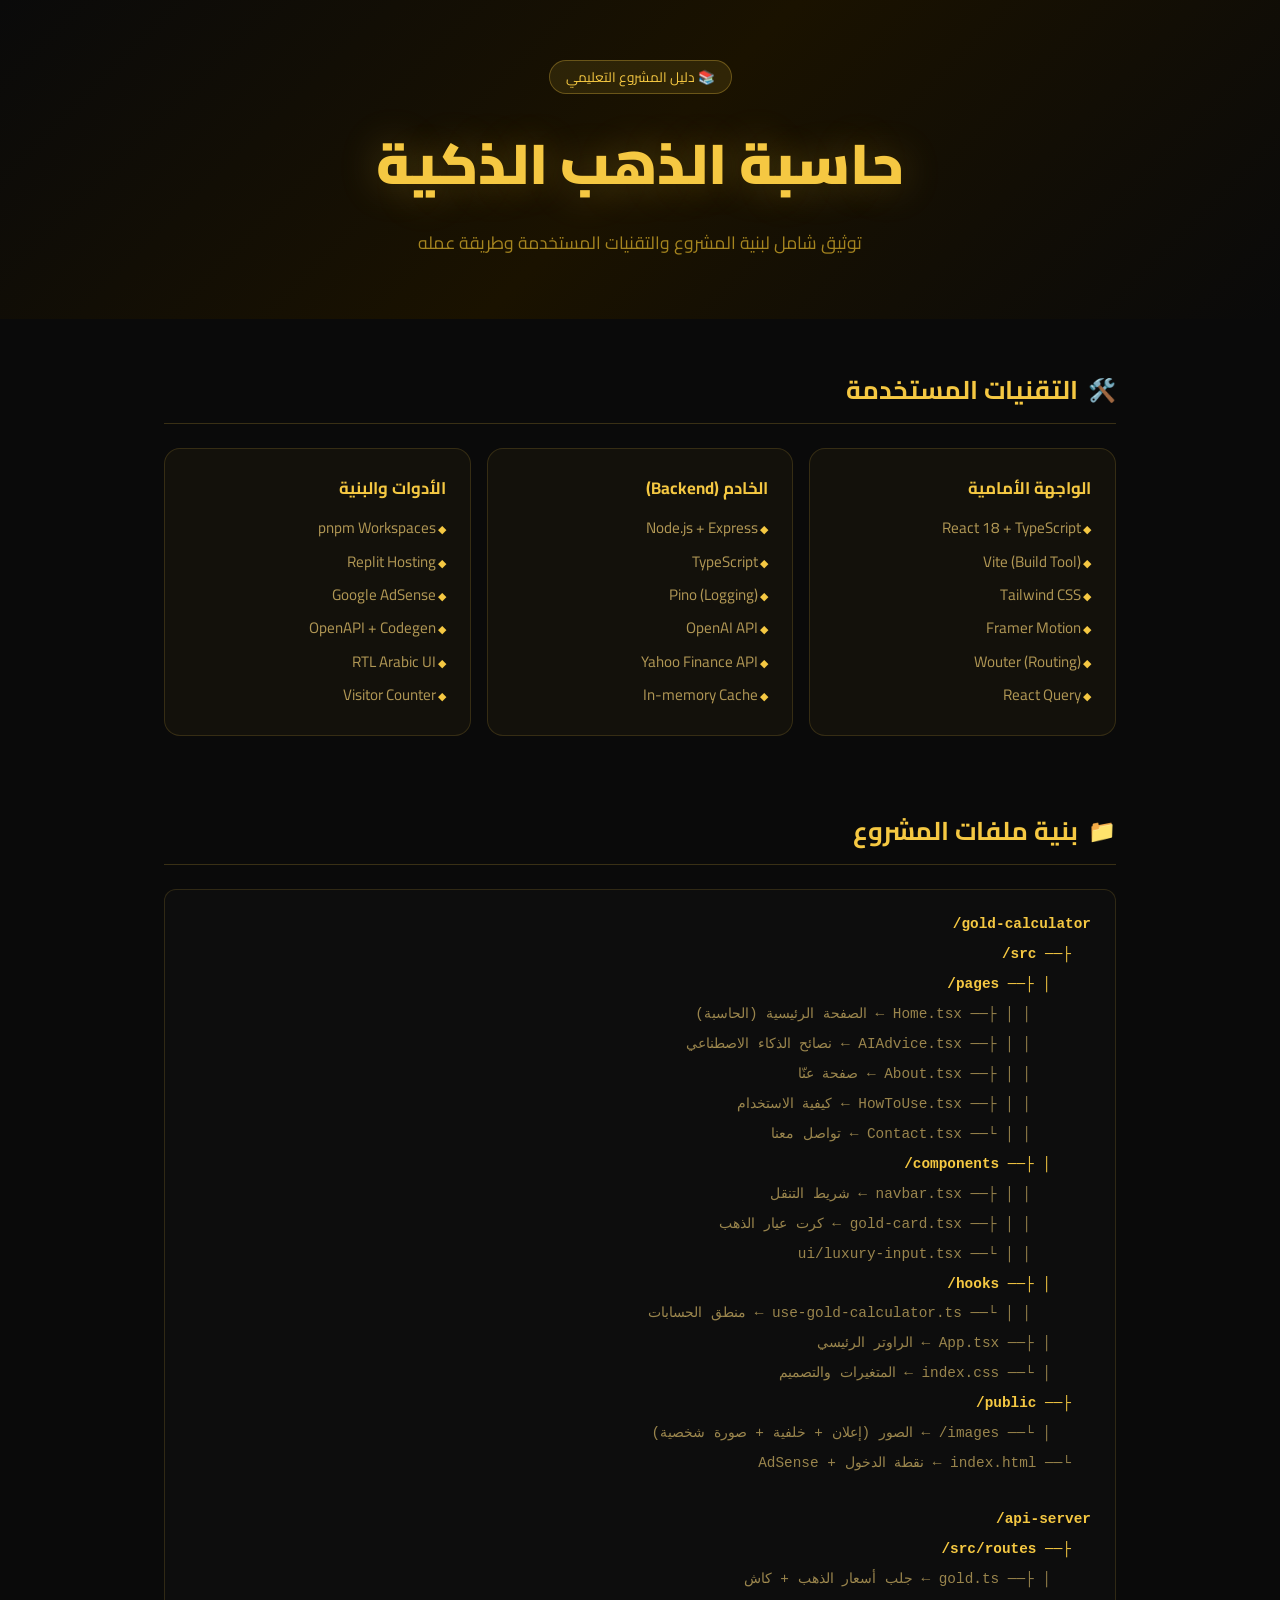
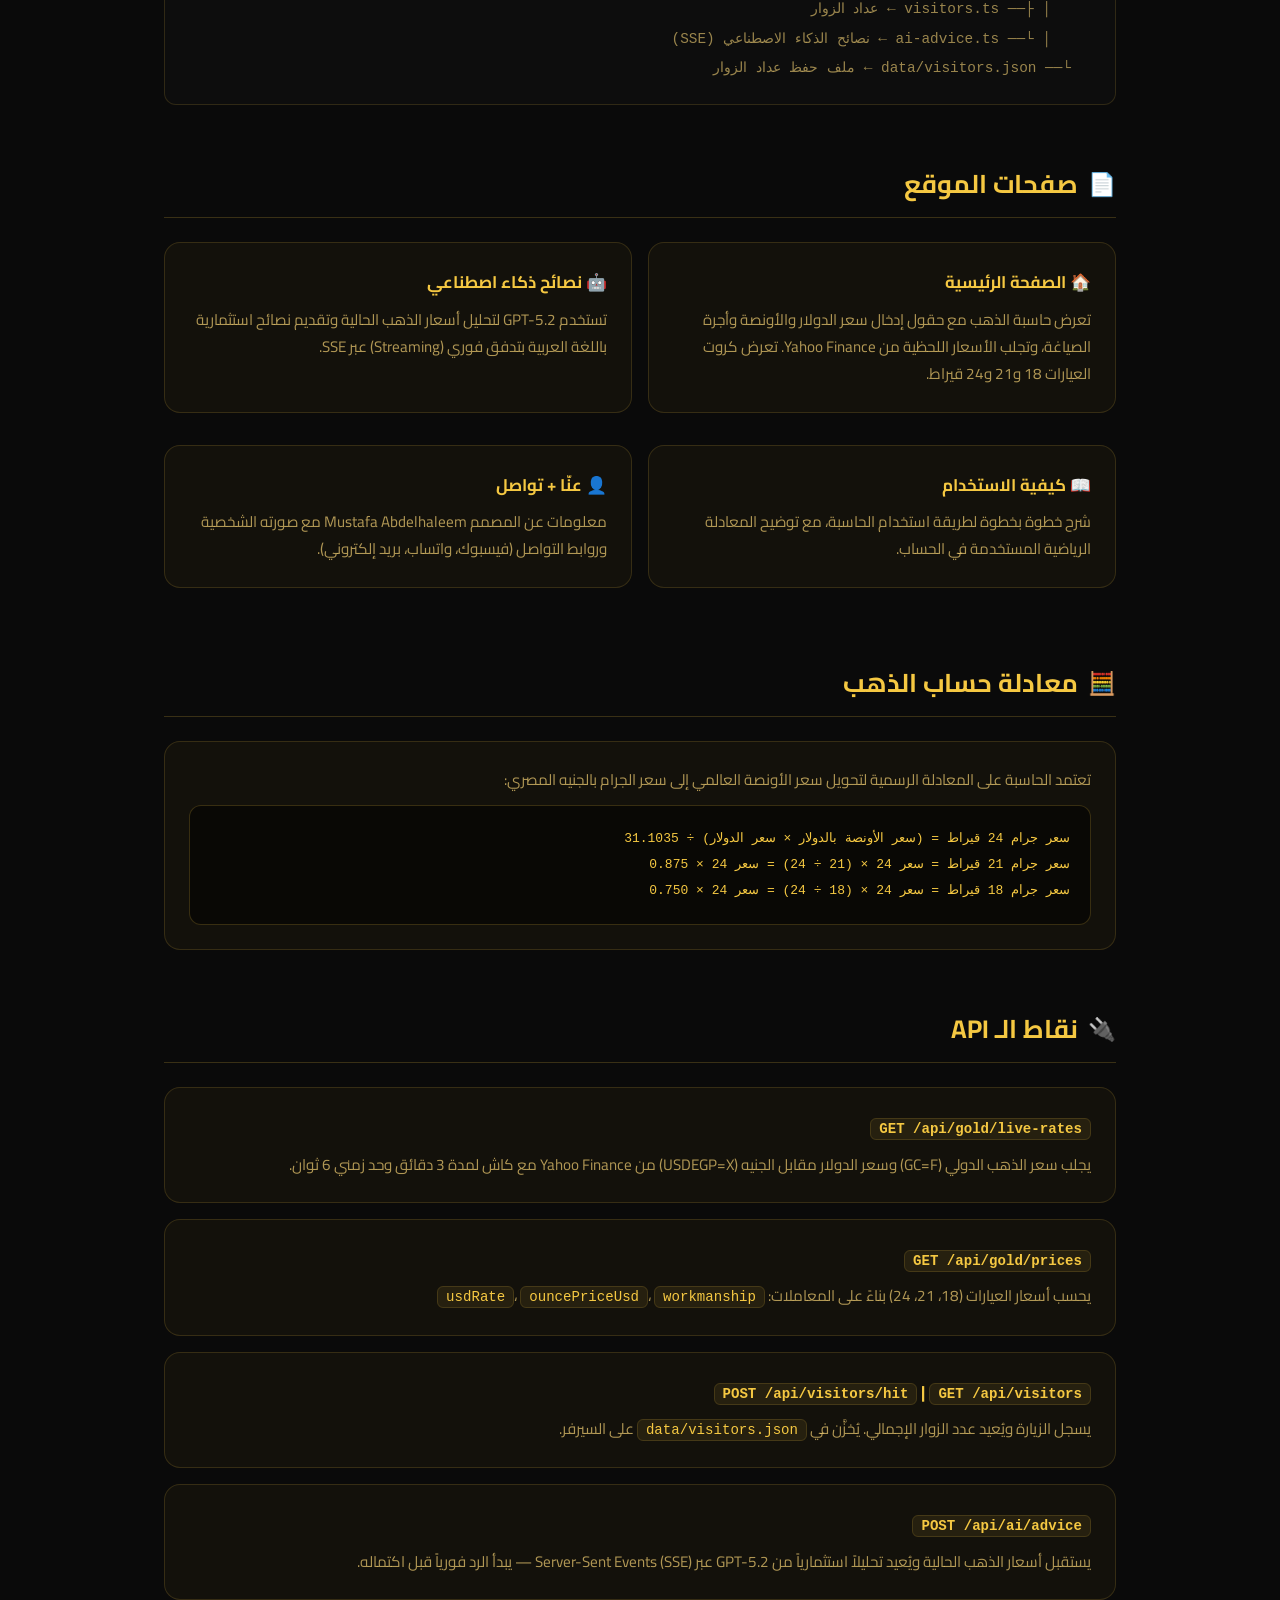
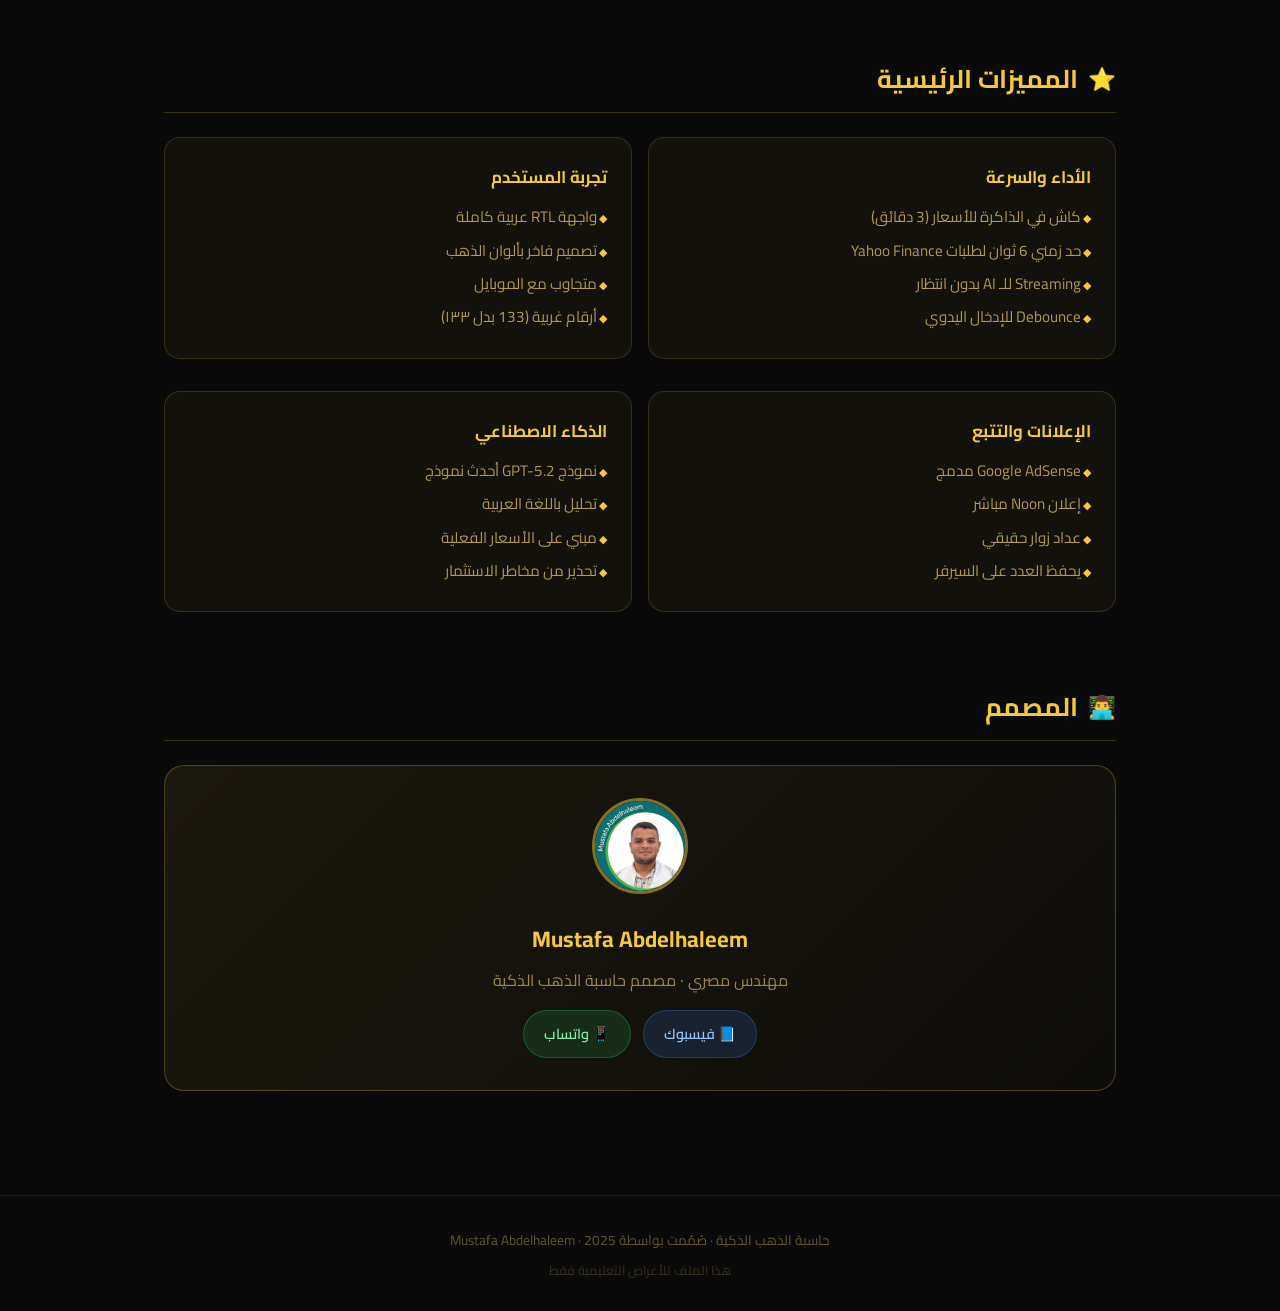
<file: artifacts/gold-calculator/public/index-educational.html>
<!DOCTYPE html>
<html lang="ar" dir="rtl">
<head>
  <meta charset="UTF-8" />
  <meta name="viewport" content="width=device-width, initial-scale=1.0" />
  <title>حاسبة الذهب الذكية - دليل المشروع التعليمي</title>
  <link href="https://fonts.googleapis.com/css2?family=Cairo:wght@400;600;700;900&display=swap" rel="stylesheet" />
  <style>
    *, *::before, *::after { box-sizing: border-box; margin: 0; padding: 0; }

    body {
      font-family: 'Cairo', sans-serif;
      background: #0a0a0a;
      color: #e5c46e;
      line-height: 1.8;
      min-height: 100vh;
    }

    .hero {
      background: linear-gradient(135deg, #0a0a0a 0%, #1a1200 50%, #0a0a0a 100%);
      border-bottom: 1px solid #c9a227/30;
      padding: 60px 24px;
      text-align: center;
    }

    .hero h1 {
      font-size: clamp(2rem, 5vw, 3.5rem);
      font-weight: 900;
      color: #f5c842;
      text-shadow: 0 0 40px rgba(245,200,66,0.3);
      margin-bottom: 12px;
    }

    .hero p {
      font-size: 1.1rem;
      color: #c9a227;
      opacity: 0.8;
      max-width: 600px;
      margin: 0 auto;
    }

    .badge {
      display: inline-block;
      background: rgba(245,200,66,0.1);
      border: 1px solid rgba(245,200,66,0.3);
      color: #f5c842;
      border-radius: 999px;
      padding: 4px 16px;
      font-size: 0.85rem;
      margin-bottom: 20px;
    }

    .container {
      max-width: 1000px;
      margin: 0 auto;
      padding: 48px 24px;
    }

    .section-title {
      font-size: 1.6rem;
      font-weight: 700;
      color: #f5c842;
      margin-bottom: 24px;
      padding-bottom: 10px;
      border-bottom: 1px solid rgba(245,200,66,0.2);
      display: flex;
      align-items: center;
      gap: 10px;
    }

    .section-title span { font-size: 1.4rem; }

    .card {
      background: rgba(245,200,66,0.04);
      border: 1px solid rgba(245,200,66,0.15);
      border-radius: 16px;
      padding: 24px;
      margin-bottom: 16px;
    }

    .card h3 {
      color: #f5c842;
      font-weight: 700;
      margin-bottom: 8px;
      font-size: 1.05rem;
    }

    .card p, .card li {
      color: rgba(229, 196, 110, 0.75);
      font-size: 0.95rem;
    }

    .card ul { list-style: none; }
    .card ul li::before { content: "◆ "; color: #f5c842; font-size: 0.7rem; }
    .card ul li { padding: 3px 0; }

    .grid-2 { display: grid; grid-template-columns: 1fr 1fr; gap: 16px; }
    .grid-3 { display: grid; grid-template-columns: repeat(3, 1fr); gap: 16px; }

    @media (max-width: 700px) {
      .grid-2, .grid-3 { grid-template-columns: 1fr; }
    }

    .file-tree {
      background: #0d0d0d;
      border: 1px solid rgba(245,200,66,0.15);
      border-radius: 12px;
      padding: 20px 24px;
      font-family: monospace;
      font-size: 0.9rem;
    }

    .file-tree .dir { color: #f5c842; font-weight: bold; }
    .file-tree .file { color: rgba(229,196,110,0.65); }
    .file-tree .line { padding: 2px 0; }
    .file-tree .indent1 { padding-right: 20px; }
    .file-tree .indent2 { padding-right: 40px; }
    .file-tree .indent3 { padding-right: 60px; }

    code {
      background: rgba(245,200,66,0.08);
      border: 1px solid rgba(245,200,66,0.15);
      border-radius: 6px;
      padding: 2px 8px;
      font-family: monospace;
      font-size: 0.88rem;
      color: #f5c842;
    }

    .formula-box {
      background: rgba(0,0,0,0.5);
      border: 1px solid rgba(245,200,66,0.2);
      border-radius: 12px;
      padding: 20px;
      font-family: monospace;
      color: #f5c842;
      margin-top: 12px;
      line-height: 2;
    }

    .tag {
      display: inline-block;
      background: rgba(245,200,66,0.1);
      border: 1px solid rgba(245,200,66,0.25);
      color: #f5c842;
      border-radius: 6px;
      padding: 2px 10px;
      font-size: 0.8rem;
      margin: 3px;
    }

    .section { margin-bottom: 56px; }

    .author-card {
      background: linear-gradient(135deg, rgba(245,200,66,0.08), rgba(245,200,66,0.02));
      border: 1px solid rgba(245,200,66,0.25);
      border-radius: 20px;
      padding: 32px;
      text-align: center;
    }

    .author-card img {
      width: 96px;
      height: 96px;
      border-radius: 50%;
      border: 3px solid rgba(245,200,66,0.5);
      margin-bottom: 16px;
      object-fit: cover;
    }

    .author-card h2 {
      color: #f5c842;
      font-size: 1.4rem;
      font-weight: 700;
      margin-bottom: 6px;
    }

    .author-card p { color: rgba(229,196,110,0.65); }

    .links { display: flex; justify-content: center; gap: 12px; margin-top: 16px; flex-wrap: wrap; }
    .link-btn {
      display: inline-flex;
      align-items: center;
      gap: 8px;
      padding: 10px 20px;
      border-radius: 999px;
      font-weight: 600;
      text-decoration: none;
      font-size: 0.9rem;
      transition: opacity 0.2s;
    }

    .link-btn:hover { opacity: 0.8; }
    .link-btn.fb { background: rgba(59,130,246,0.15); border: 1px solid rgba(59,130,246,0.3); color: #93c5fd; }
    .link-btn.wa { background: rgba(34,197,94,0.15); border: 1px solid rgba(34,197,94,0.3); color: #86efac; }

    footer {
      text-align: center;
      padding: 32px;
      border-top: 1px solid rgba(245,200,66,0.1);
      color: rgba(229,196,110,0.4);
      font-size: 0.85rem;
    }
  </style>
</head>
<body>

  <div class="hero">
    <div class="badge">📚 دليل المشروع التعليمي</div>
    <h1>حاسبة الذهب الذكية</h1>
    <p>توثيق شامل لبنية المشروع والتقنيات المستخدمة وطريقة عمله</p>
  </div>

  <div class="container">

    <!-- Tech Stack -->
    <div class="section">
      <div class="section-title"><span>🛠️</span> التقنيات المستخدمة</div>
      <div class="grid-3">
        <div class="card">
          <h3>الواجهة الأمامية</h3>
          <ul>
            <li>React 18 + TypeScript</li>
            <li>Vite (Build Tool)</li>
            <li>Tailwind CSS</li>
            <li>Framer Motion</li>
            <li>Wouter (Routing)</li>
            <li>React Query</li>
          </ul>
        </div>
        <div class="card">
          <h3>الخادم (Backend)</h3>
          <ul>
            <li>Node.js + Express</li>
            <li>TypeScript</li>
            <li>Pino (Logging)</li>
            <li>OpenAI API</li>
            <li>Yahoo Finance API</li>
            <li>In-memory Cache</li>
          </ul>
        </div>
        <div class="card">
          <h3>الأدوات والبنية</h3>
          <ul>
            <li>pnpm Workspaces</li>
            <li>Replit Hosting</li>
            <li>Google AdSense</li>
            <li>OpenAPI + Codegen</li>
            <li>RTL Arabic UI</li>
            <li>Visitor Counter</li>
          </ul>
        </div>
      </div>
    </div>

    <!-- File Structure -->
    <div class="section">
      <div class="section-title"><span>📁</span> بنية ملفات المشروع</div>
      <div class="file-tree">
        <div class="line dir">gold-calculator/</div>
        <div class="line indent1 dir">├── src/</div>
        <div class="line indent2 dir">│   ├── pages/</div>
        <div class="line indent3 file">│   │   ├── Home.tsx         ← الصفحة الرئيسية (الحاسبة)</div>
        <div class="line indent3 file">│   │   ├── AIAdvice.tsx     ← نصائح الذكاء الاصطناعي</div>
        <div class="line indent3 file">│   │   ├── About.tsx        ← صفحة عنّا</div>
        <div class="line indent3 file">│   │   ├── HowToUse.tsx     ← كيفية الاستخدام</div>
        <div class="line indent3 file">│   │   └── Contact.tsx      ← تواصل معنا</div>
        <div class="line indent2 dir">│   ├── components/</div>
        <div class="line indent3 file">│   │   ├── navbar.tsx       ← شريط التنقل</div>
        <div class="line indent3 file">│   │   ├── gold-card.tsx    ← كرت عيار الذهب</div>
        <div class="line indent3 file">│   │   └── ui/luxury-input.tsx</div>
        <div class="line indent2 dir">│   ├── hooks/</div>
        <div class="line indent3 file">│   │   └── use-gold-calculator.ts ← منطق الحسابات</div>
        <div class="line indent2 file">│   ├── App.tsx              ← الراوتر الرئيسي</div>
        <div class="line indent2 file">│   └── index.css            ← المتغيرات والتصميم</div>
        <div class="line indent1 dir">├── public/</div>
        <div class="line indent2 file">│   └── images/              ← الصور (إعلان + خلفية + صورة شخصية)</div>
        <div class="line indent1 file">└── index.html               ← نقطة الدخول + AdSense</div>
        <br/>
        <div class="line dir">api-server/</div>
        <div class="line indent1 dir">├── src/routes/</div>
        <div class="line indent2 file">│   ├── gold.ts              ← جلب أسعار الذهب + كاش</div>
        <div class="line indent2 file">│   ├── visitors.ts          ← عداد الزوار</div>
        <div class="line indent2 file">│   └── ai-advice.ts         ← نصائح الذكاء الاصطناعي (SSE)</div>
        <div class="line indent1 file">└── data/visitors.json       ← ملف حفظ عداد الزوار</div>
      </div>
    </div>

    <!-- Pages -->
    <div class="section">
      <div class="section-title"><span>📄</span> صفحات الموقع</div>
      <div class="grid-2">
        <div class="card">
          <h3>🏠 الصفحة الرئيسية</h3>
          <p>تعرض حاسبة الذهب مع حقول إدخال سعر الدولار والأونصة وأجرة الصياغة، وتجلب الأسعار اللحظية من Yahoo Finance. تعرض كروت العيارات 18 و21 و24 قيراط.</p>
        </div>
        <div class="card">
          <h3>🤖 نصائح ذكاء اصطناعي</h3>
          <p>تستخدم GPT-5.2 لتحليل أسعار الذهب الحالية وتقديم نصائح استثمارية باللغة العربية بتدفق فوري (Streaming) عبر SSE.</p>
        </div>
        <div class="card">
          <h3>📖 كيفية الاستخدام</h3>
          <p>شرح خطوة بخطوة لطريقة استخدام الحاسبة، مع توضيح المعادلة الرياضية المستخدمة في الحساب.</p>
        </div>
        <div class="card">
          <h3>👤 عنّا + تواصل</h3>
          <p>معلومات عن المصمم Mustafa Abdelhaleem مع صورته الشخصية وروابط التواصل (فيسبوك، واتساب، بريد إلكتروني).</p>
        </div>
      </div>
    </div>

    <!-- Formula -->
    <div class="section">
      <div class="section-title"><span>🧮</span> معادلة حساب الذهب</div>
      <div class="card">
        <p>تعتمد الحاسبة على المعادلة الرسمية لتحويل سعر الأونصة العالمي إلى سعر الجرام بالجنيه المصري:</p>
        <div class="formula-box">
          سعر جرام 24 قيراط = (سعر الأونصة بالدولار × سعر الدولار) ÷ 31.1035
          <br/>
          سعر جرام 21 قيراط = سعر 24 × (21 ÷ 24) = سعر 24 × 0.875
          <br/>
          سعر جرام 18 قيراط = سعر 24 × (18 ÷ 24) = سعر 24 × 0.750
        </div>
      </div>
    </div>

    <!-- API Endpoints -->
    <div class="section">
      <div class="section-title"><span>🔌</span> نقاط الـ API</div>
      <div class="card">
        <h3><code>GET /api/gold/live-rates</code></h3>
        <p>يجلب سعر الذهب الدولي (GC=F) وسعر الدولار مقابل الجنيه (USDEGP=X) من Yahoo Finance مع كاش لمدة 3 دقائق وحد زمني 6 ثوان.</p>
      </div>
      <div class="card">
        <h3><code>GET /api/gold/prices</code></h3>
        <p>يحسب أسعار العيارات (18، 21، 24) بناءً على المعاملات: <code>usdRate</code>، <code>ouncePriceUsd</code>، <code>workmanship</code></p>
      </div>
      <div class="card">
        <h3><code>POST /api/visitors/hit</code> | <code>GET /api/visitors</code></h3>
        <p>يسجل الزيارة ويُعيد عدد الزوار الإجمالي. يُخزَّن في <code>data/visitors.json</code> على السيرفر.</p>
      </div>
      <div class="card">
        <h3><code>POST /api/ai/advice</code></h3>
        <p>يستقبل أسعار الذهب الحالية ويُعيد تحليلاً استثمارياً من GPT-5.2 عبر Server-Sent Events (SSE) — يبدأ الرد فورياً قبل اكتماله.</p>
      </div>
    </div>

    <!-- Key Features -->
    <div class="section">
      <div class="section-title"><span>⭐</span> المميزات الرئيسية</div>
      <div class="grid-2">
        <div class="card">
          <h3>الأداء والسرعة</h3>
          <ul>
            <li>كاش في الذاكرة للأسعار (3 دقائق)</li>
            <li>حد زمني 6 ثوان لطلبات Yahoo Finance</li>
            <li>Streaming للـ AI بدون انتظار</li>
            <li>Debounce للإدخال اليدوي</li>
          </ul>
        </div>
        <div class="card">
          <h3>تجربة المستخدم</h3>
          <ul>
            <li>واجهة RTL عربية كاملة</li>
            <li>تصميم فاخر بألوان الذهب</li>
            <li>متجاوب مع الموبايل</li>
            <li>أرقام غربية (133 بدل ١٣٣)</li>
          </ul>
        </div>
        <div class="card">
          <h3>الإعلانات والتتبع</h3>
          <ul>
            <li>Google AdSense مدمج</li>
            <li>إعلان Noon مباشر</li>
            <li>عداد زوار حقيقي</li>
            <li>يحفظ العدد على السيرفر</li>
          </ul>
        </div>
        <div class="card">
          <h3>الذكاء الاصطناعي</h3>
          <ul>
            <li>نموذج GPT-5.2 أحدث نموذج</li>
            <li>تحليل باللغة العربية</li>
            <li>مبني على الأسعار الفعلية</li>
            <li>تحذير من مخاطر الاستثمار</li>
          </ul>
        </div>
      </div>
    </div>

    <!-- Author -->
    <div class="section">
      <div class="section-title"><span>👨‍💻</span> المصمم</div>
      <div class="author-card">
        <img src="images/mustafa-profile.jpeg" alt="Mustafa Abdelhaleem" onerror="this.style.display='none'" />
        <h2>Mustafa Abdelhaleem</h2>
        <p>مهندس مصري · مصمم حاسبة الذهب الذكية</p>
        <div class="links">
          <a href="https://www.facebook.com/0mostafaali/?locale=ar_AR" target="_blank" class="link-btn fb">
            📘 فيسبوك
          </a>
          <a href="https://wa.me/966570059211" target="_blank" class="link-btn wa">
            📱 واتساب
          </a>
        </div>
      </div>
    </div>

  </div>

  <footer>
    <p>حاسبة الذهب الذكية · صُمّمت بواسطة Mustafa Abdelhaleem · 2025</p>
    <p style="margin-top:6px; font-size:0.8rem; opacity:0.5;">هذا الملف للأغراض التعليمية فقط</p>
  </footer>

</body>
</html>
</file>
